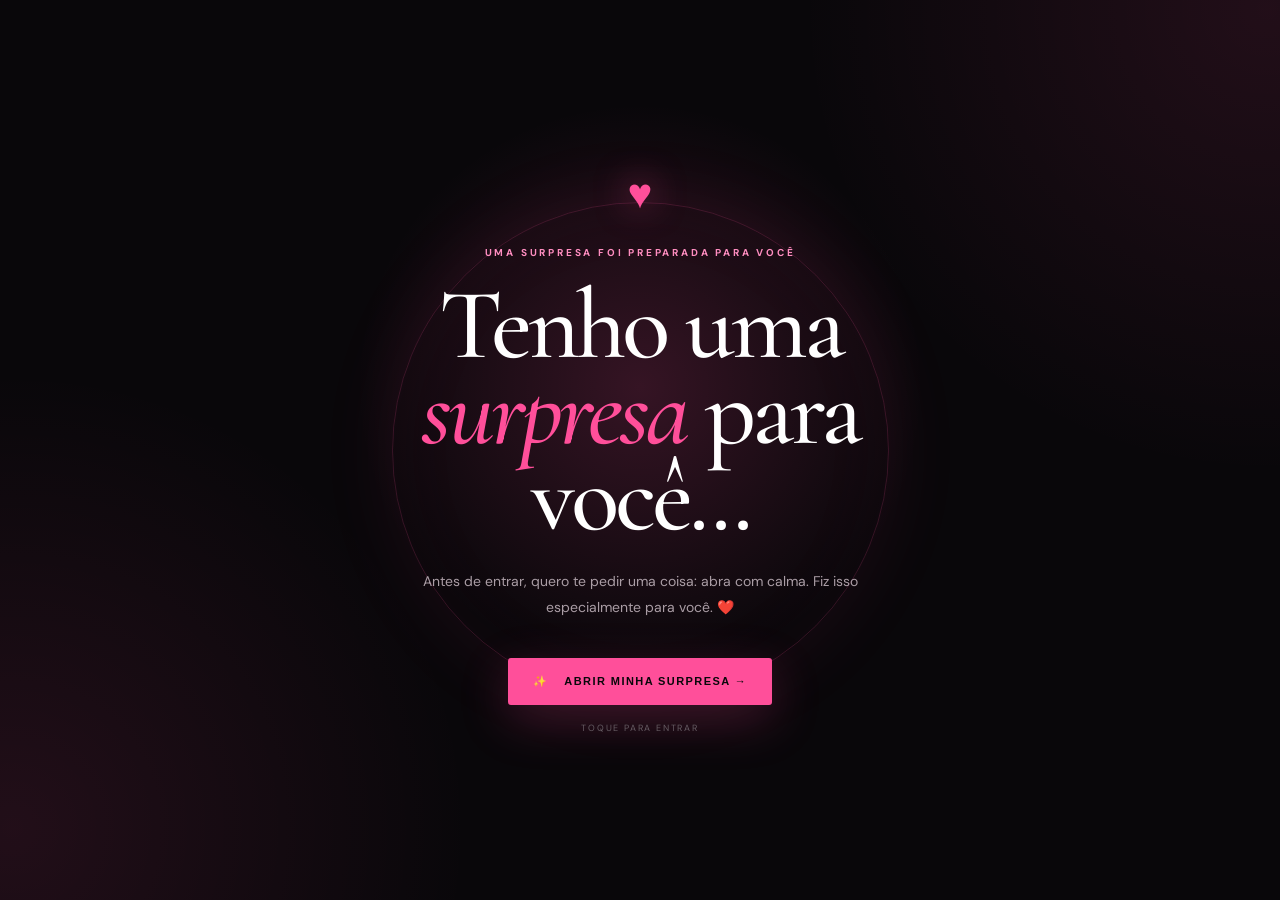
<file: index.html>
<!DOCTYPE html>
<html lang="pt-BR">
<head>
  <meta charset="UTF-8">
  <meta name="viewport" content="width=device-width, initial-scale=1.0">
  <meta name="theme-color" content="#09070a">
  <title>Tenho uma surpresa para você ❤️</title>
  <link rel="preconnect" href="https://fonts.googleapis.com">
  <link rel="preconnect" href="https://fonts.gstatic.com" crossorigin>
  <link href="https://fonts.googleapis.com/css2?family=Cormorant+Garamond:wght@400;500;600;700&family=DM+Sans:wght@400;500;600;700&display=swap" rel="stylesheet">
  <style>
    *{box-sizing:border-box;margin:0;padding:0}
    html,body{width:100%;height:100%;overflow:hidden}
    body{background:#09070a;color:#fff;font-family:"DM Sans",sans-serif}
    .entry{position:fixed;inset:0;display:flex;align-items:center;justify-content:center;overflow:hidden;background:#09070a;z-index:10}
    .entry:before{content:"";position:absolute;inset:-20%;background:radial-gradient(circle at 50% 45%,rgba(255,79,154,.18),transparent 25%),radial-gradient(circle at 15% 80%,rgba(255,79,154,.10),transparent 25%),radial-gradient(circle at 85% 15%,rgba(255,79,154,.10),transparent 25%);animation:glow 5s ease-in-out infinite alternate}
    .entry:after{content:"";position:absolute;width:55vmin;height:55vmin;border:1px solid rgba(255,79,154,.18);border-radius:50%;box-shadow:0 0 80px rgba(255,79,154,.08),inset 0 0 80px rgba(255,79,154,.04);animation:spin 18s linear infinite}
    .content{position:relative;z-index:2;text-align:center;width:min(90%,650px);padding:30px;animation:rise 1.2s ease both}
    .heart{font-size:42px;color:#ff4f9a;text-shadow:0 0 35px rgba(255,79,154,.6);margin-bottom:25px;animation:beat 1.8s ease-in-out infinite}
    .kicker{text-transform:uppercase;letter-spacing:.28em;font-size:10px;color:#ff8dc0;font-weight:700;margin-bottom:24px}
    h1{font-family:"Cormorant Garamond",serif;font-weight:500;font-size:clamp(58px,9vw,100px);line-height:.86;letter-spacing:-.04em}
    h1 em{display:inline-block;color:#ff4f9a;font-style:italic}
    .text{max-width:470px;margin:28px auto 38px;color:#aa9da5;line-height:1.8;font-size:14px}
    button{border:0;cursor:pointer;background:#ff4f9a;color:#09070a;padding:17px 25px;font-size:11px;font-weight:700;text-transform:uppercase;letter-spacing:.13em;border-radius:3px;box-shadow:0 15px 50px rgba(255,79,154,.22);transition:.3s}
    button:hover{transform:translateY(-3px);box-shadow:0 20px 65px rgba(255,79,154,.35)}
    button span{margin-right:12px}
    .hint{display:block;margin-top:17px;color:#665c63;font-size:9px;text-transform:uppercase;letter-spacing:.2em}
    .opening{animation:exit 1s cubic-bezier(.7,0,.2,1) forwards}
    @keyframes rise{from{opacity:0;transform:translateY(30px)}to{opacity:1;transform:translateY(0)}}
    @keyframes beat{0%,100%{transform:scale(1)}50%{transform:scale(1.12)}}
    @keyframes glow{from{transform:scale(1)}to{transform:scale(1.12)}}
    @keyframes spin{to{transform:rotate(360deg)}}
    @keyframes exit{to{opacity:0;transform:scale(1.04);visibility:hidden}}
  </style>
</head>
<body>
  <div class="entry" id="entry">
    <div class="content">
      <div class="heart">♥</div>
      <p class="kicker">uma surpresa foi preparada para você</p>
      <h1>Tenho uma<br><em>surpresa</em> para você...</h1>
      <p class="text">Antes de entrar, quero te pedir uma coisa: abra com calma. Fiz isso especialmente para você. ❤️</p>
      <button id="enter"><span>✨</span> abrir minha surpresa →</button>
      <small class="hint">toque para entrar</small>
    </div>
  </div>

  <script>
    document.getElementById('enter').addEventListener('click', function(){
      const entry=document.getElementById('entry');
      try { sessionStorage.setItem('surpriseOpened','1'); } catch(e) {}
      entry.classList.add('opening');
      setTimeout(function(){ window.location.href='site.html'; }, 850);
    });
  </script>
</body>
</html>
</file>
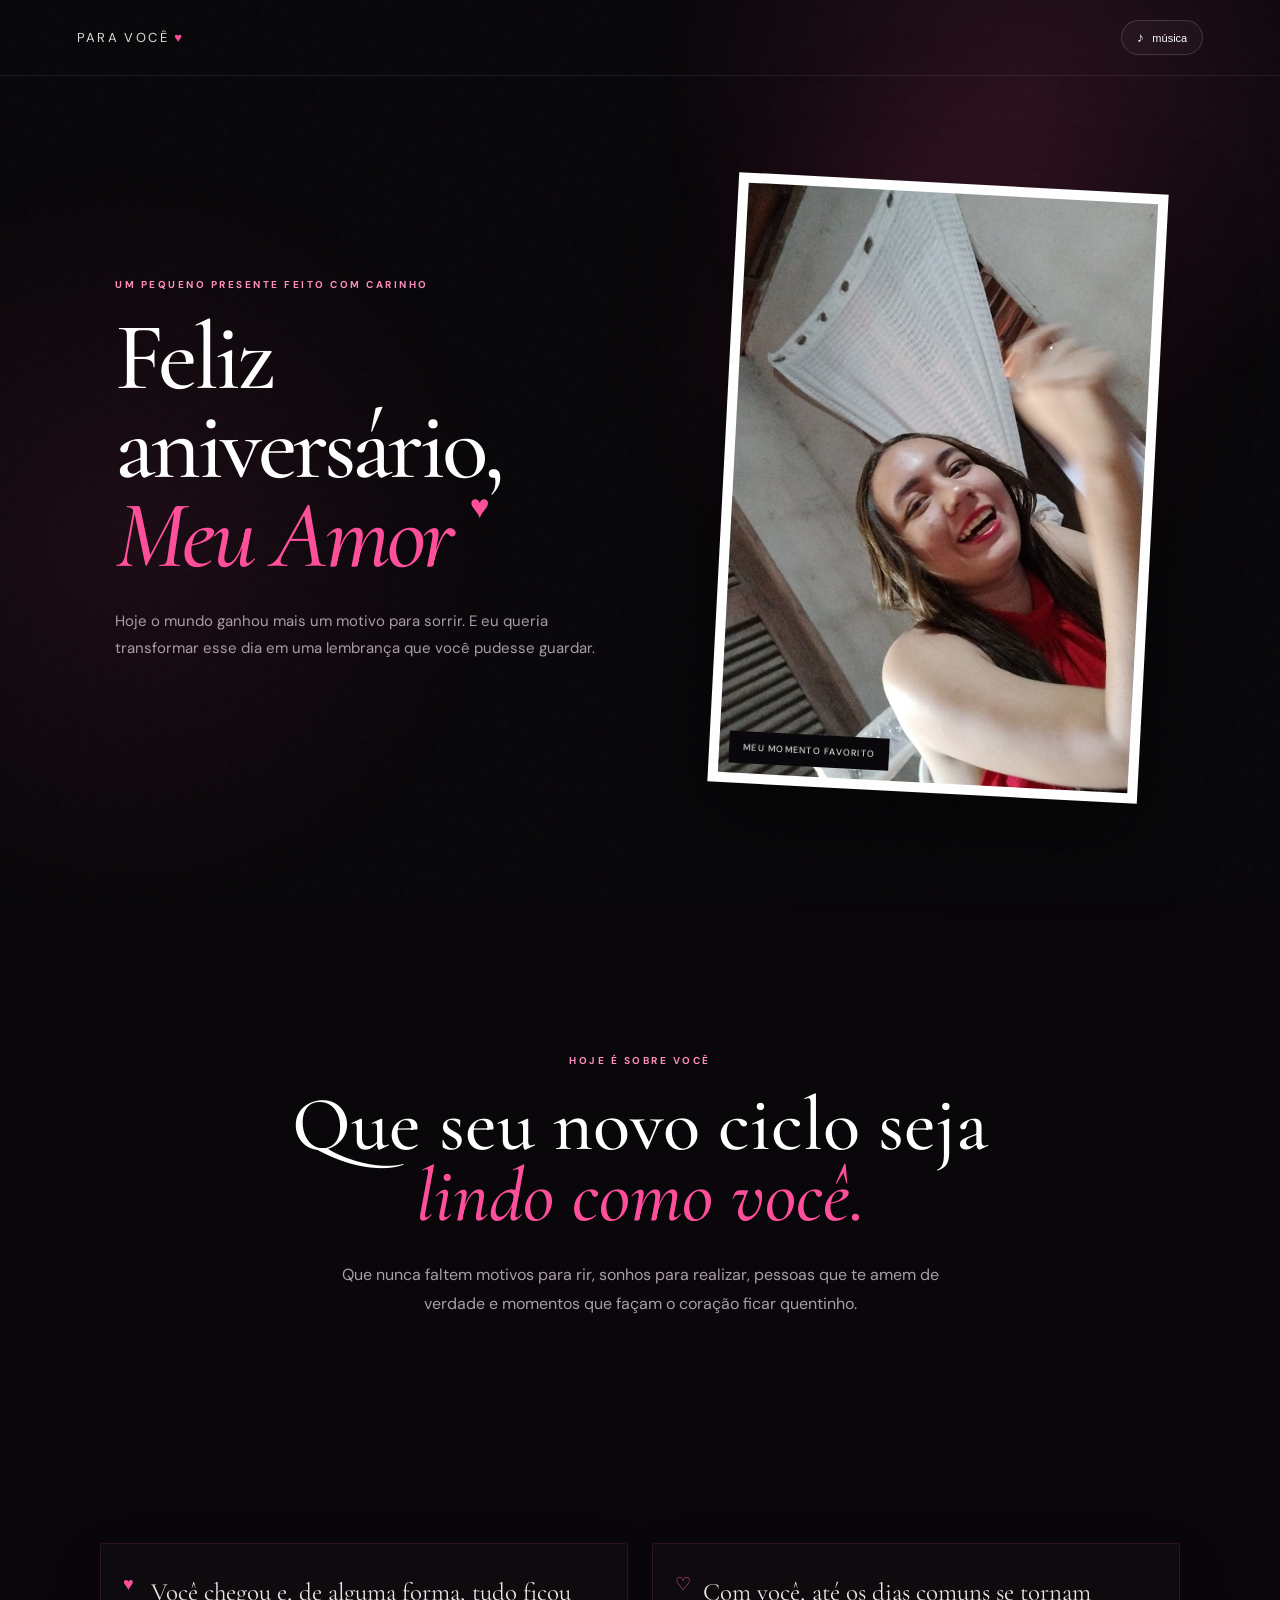
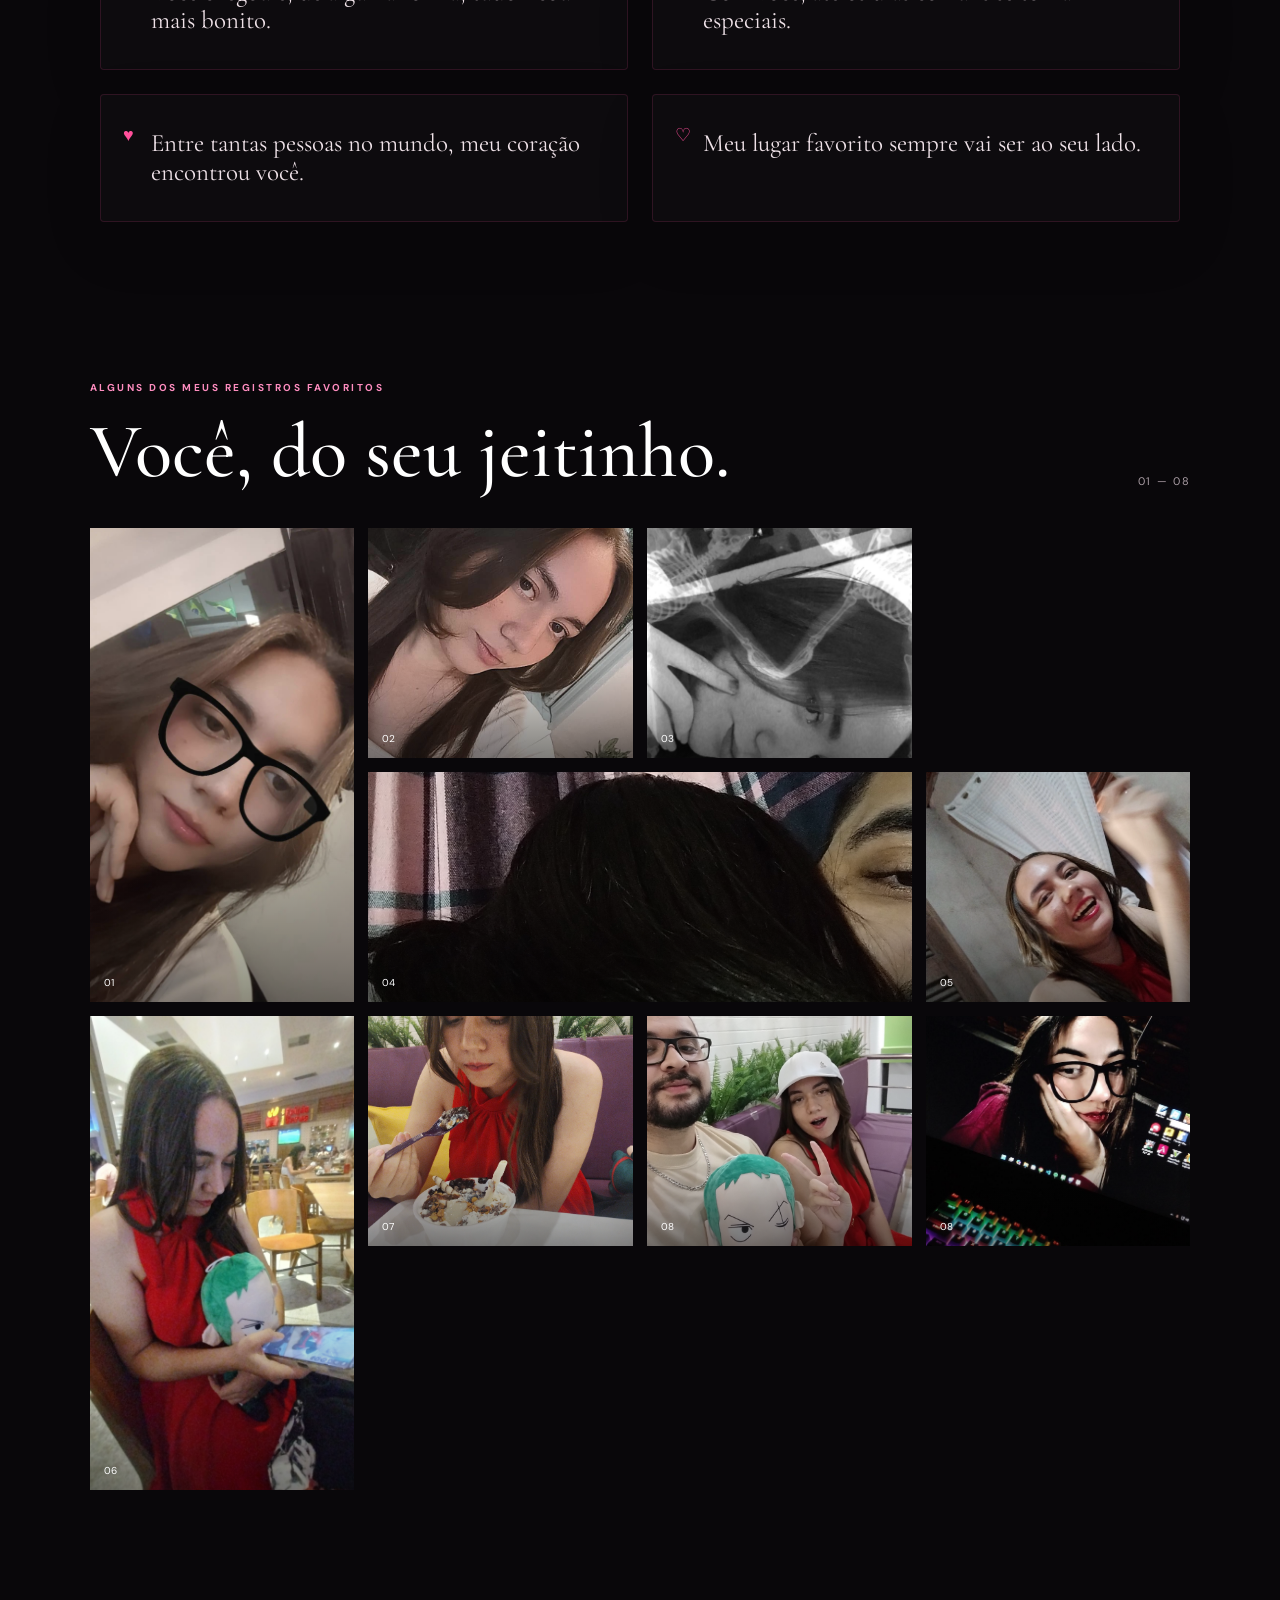
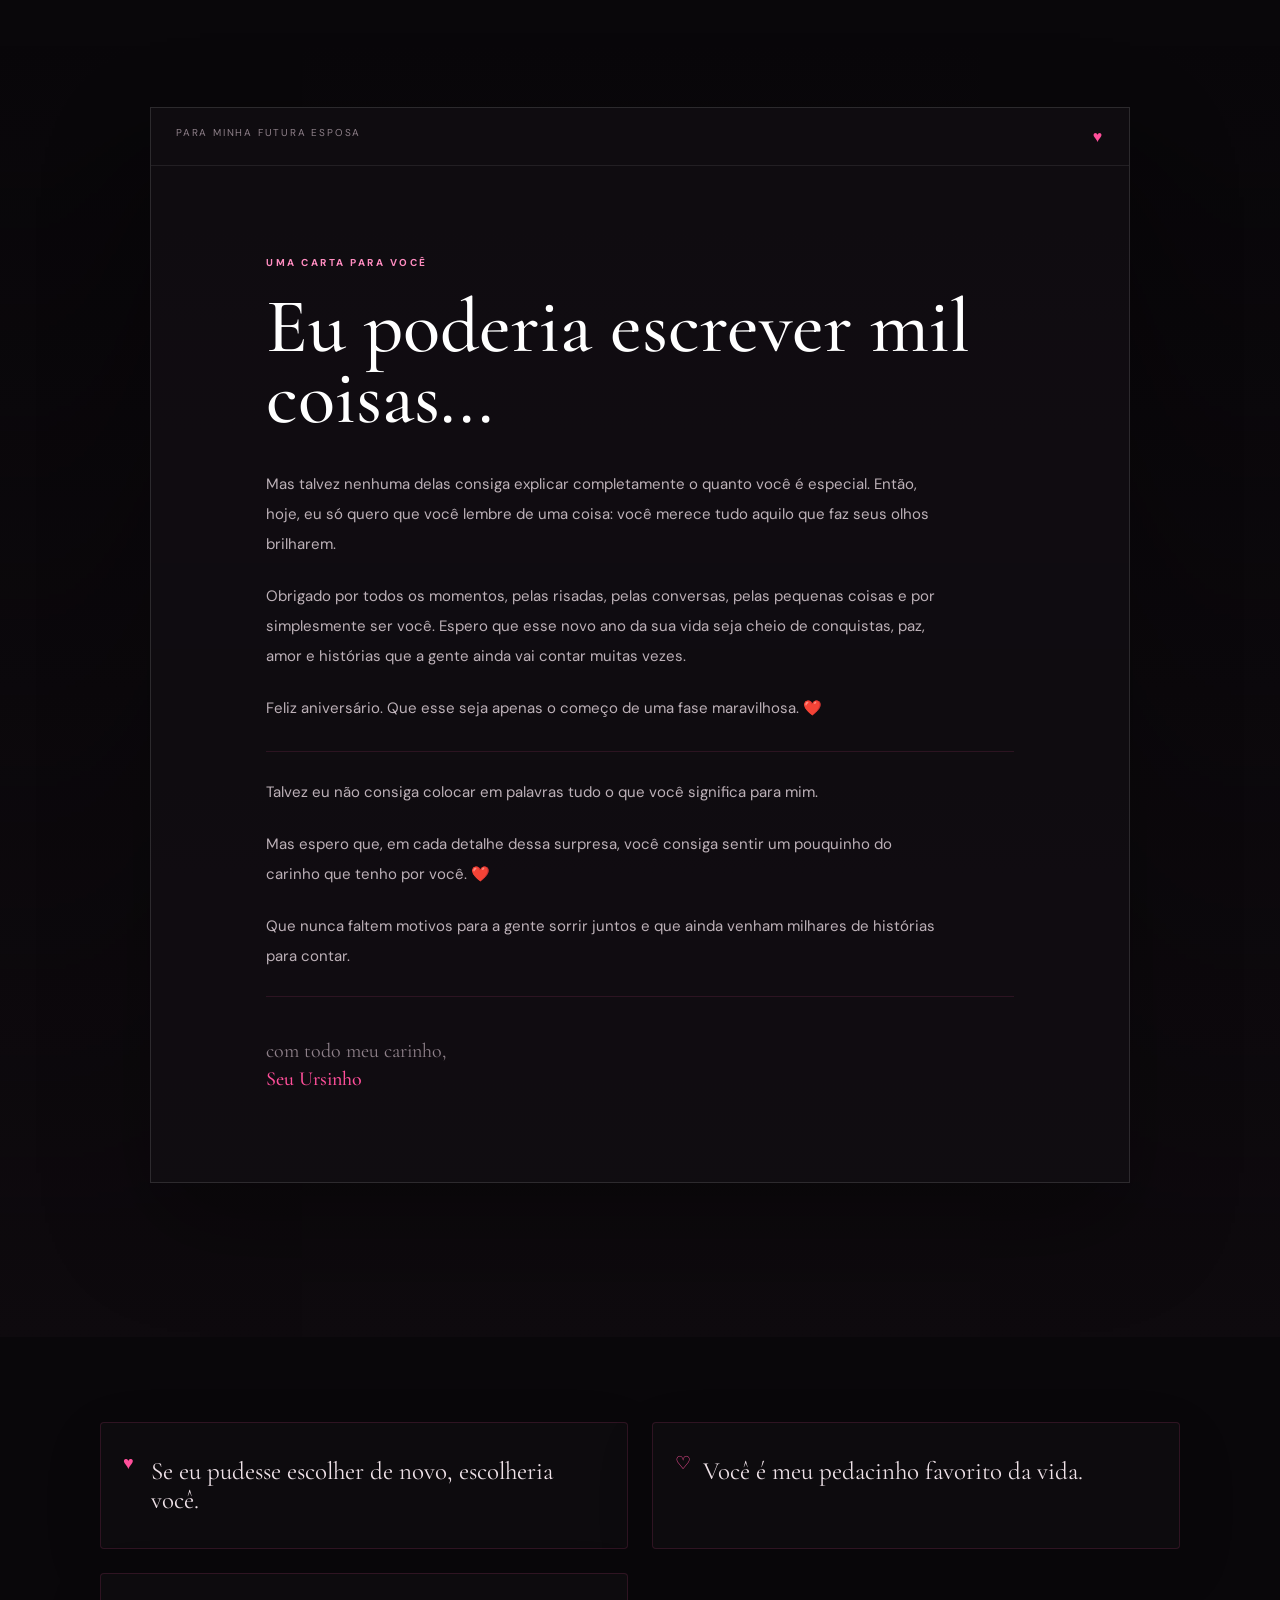
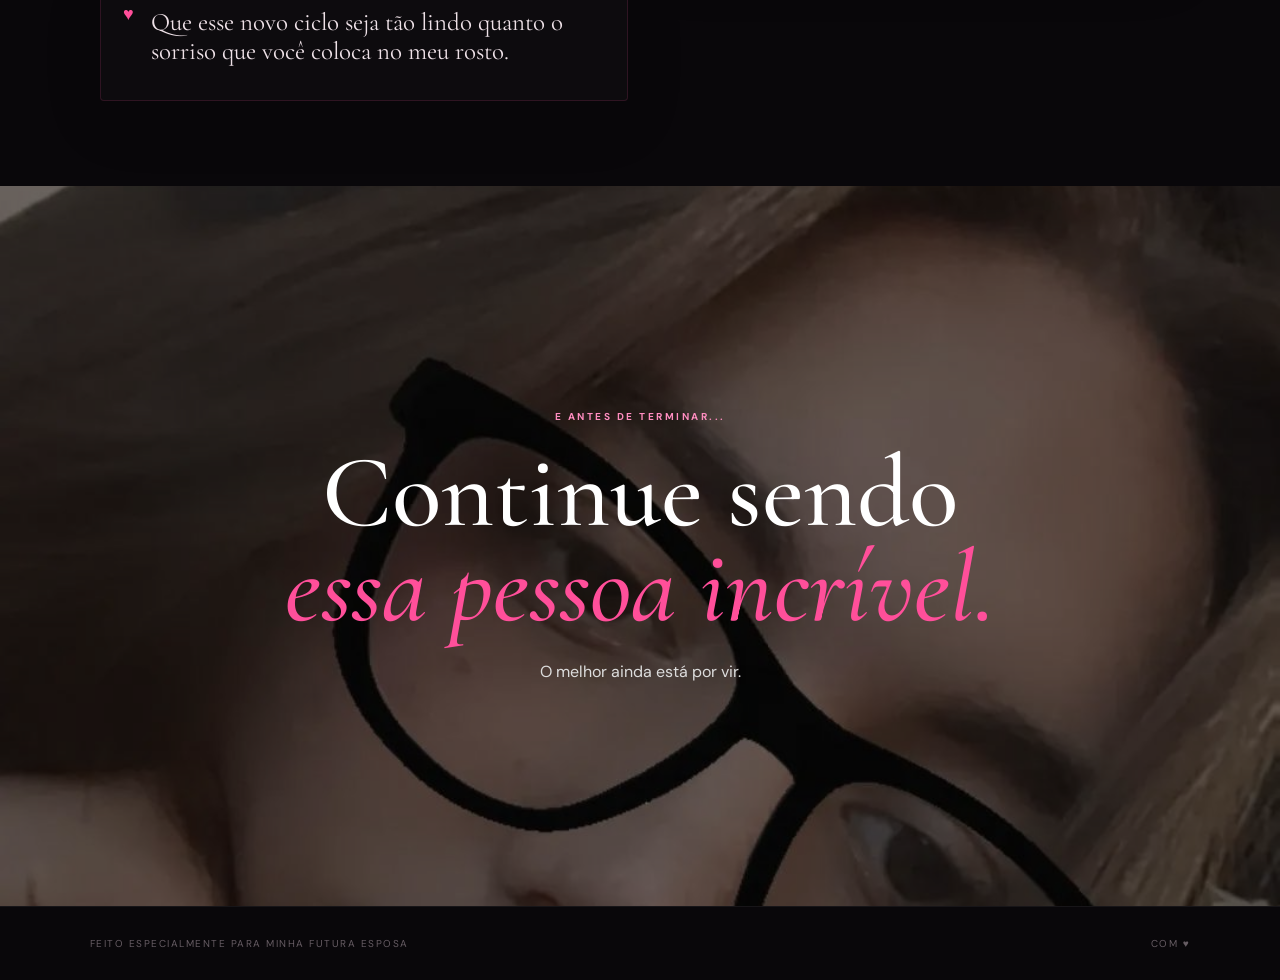
<file: site.html>
<!DOCTYPE html>
<html lang="pt-BR">
<head>
  <meta charset="UTF-8">
  <meta name="viewport" content="width=device-width, initial-scale=1.0">
  <meta name="theme-color" content="#09070a">
  <title>Feliz aniversário ❤️</title>
  <link rel="preconnect" href="https://fonts.googleapis.com">
  <link rel="preconnect" href="https://fonts.gstatic.com" crossorigin>
  <link href="https://fonts.googleapis.com/css2?family=Cormorant+Garamond:wght@400;500;600;700&family=DM+Sans:wght@400;500;600;700&display=swap" rel="stylesheet">
  <link rel="stylesheet" href="style.css">
</head>
<body>
  <div class="noise"></div>
  <div id="hearts"></div>

  <header class="topbar">
    <div class="brand">para você <span>♥</span></div>
    <button class="music-btn" id="musicBtn" aria-label="Ativar música">♪ <span>música</span></button>
  </header>

  <main>
    <section class="hero">
      <div class="hero-copy">
        <p class="eyebrow">um pequeno presente feito com carinho</p>
        <h1>Feliz aniversário,<br><em>Meu Amor</em> <span>♥</span></h1>
        <p class="hero-text">
          Hoje o mundo ganhou mais um motivo para sorrir.
          E eu queria transformar esse dia em uma lembrança que você pudesse guardar.
        </p>
      </div>

      <div class="hero-photo">
        <div class="photo-glow"></div>
        <div class="photo-frame">
          <img src="assets/foto-9.webp" alt="Foto especial">
          <div class="photo-tag">meu momento favorito</div>
        </div>
      </div>
    </section>

    <section class="intro">
      <p class="eyebrow">hoje é sobre você</p>
      <h2>Que seu novo ciclo seja<br><em>lindo como você.</em></h2>
      <p>
        Que nunca faltem motivos para rir, sonhos para realizar,
        pessoas que te amem de verdade e momentos que façam o coração
        ficar quentinho.
      </p>
    </section>


    <section class="sweet-messages">
      <div class="sweet-message"><span>♥</span><p>Você chegou e, de alguma forma, tudo ficou mais bonito.</p></div>
      <div class="sweet-message"><span>♡</span><p>Com você, até os dias comuns se tornam especiais.</p></div>
      <div class="sweet-message"><span>♥</span><p>Entre tantas pessoas no mundo, meu coração encontrou você.</p></div>
      <div class="sweet-message"><span>♡</span><p>Meu lugar favorito sempre vai ser ao seu lado.</p></div>
    </section>

    <section class="gallery-section">
      <div class="section-heading">
        <div>
          <p class="eyebrow">alguns dos meus registros favoritos</p>
          <h2>Você, do seu jeitinho.</h2>
        </div>
        <span class="counter">01 — 08</span>
      </div>

      <div class="gallery">
        <figure class="gallery-card tall"><img src="assets/foto-3.jpg" alt="Momento especial"><span>01</span></figure>
        <figure class="gallery-card"><img src="assets/foto-5.jpg" alt="Momento especial"><span>02</span></figure>
        <figure class="gallery-card"><img src="assets/foto-6.jpg" alt="Momento especial"><span>03</span></figure>
        <figure class="gallery-card wide"><img src="assets/foto-8.jpg" alt="Momento especial"><span>04</span></figure>
        <figure class="gallery-card"><img src="assets/foto-9.webp" alt="Momento especial"><span>05</span></figure>
        <figure class="gallery-card tall"><img src="assets/foto-10.jpg" alt="Momento especial"><span>06</span></figure>
        <figure class="gallery-card"><img src="assets/foto-11.jpg" alt="Momento especial"><span>07</span></figure>
        <figure class="gallery-card"><img src="assets/foto-15.jpg" alt="Momento especial"><span>08</span></figure>
        <figure class="gallery-card"><img src="assets/foto-1.jpg" alt="Momento especial"><span>08</span></figure>
      </div>
    </section>

    <section class="letter" id="carta">
      <div class="letter-card">
        <div class="letter-top">
          <span>para minha futura esposa</span>
          <span>♥</span>
        </div>
        <div class="letter-body">
          <p class="eyebrow">uma carta para você</p>
          <h2>Eu poderia escrever mil coisas...</h2>
          <p>
            Mas talvez nenhuma delas consiga explicar completamente o quanto
            você é especial. Então, hoje, eu só quero que você lembre de uma
            coisa: você merece tudo aquilo que faz seus olhos brilharem.
          </p>
          <p>
            Obrigado por todos os momentos, pelas risadas, pelas conversas,
            pelas pequenas coisas e por simplesmente ser você. Espero que esse
            novo ano da sua vida seja cheio de conquistas, paz, amor e
            histórias que a gente ainda vai contar muitas vezes.
          </p>
          <p>
            Feliz aniversário. Que esse seja apenas o começo de uma fase
            maravilhosa. ❤️
          </p>

          <div class="extra-note">
            <p>Talvez eu não consiga colocar em palavras tudo o que você significa para mim.</p>
            <p>Mas espero que, em cada detalhe dessa surpresa, você consiga sentir um pouquinho do carinho que tenho por você. ❤️</p>
            <p>Que nunca faltem motivos para a gente sorrir juntos e que ainda venham milhares de histórias para contar.</p>
          </div>
          <div class="signature">com todo meu carinho,<br><strong>Seu Ursinho</strong></div>
        </div>
      </div>
    </section>


    <section class="sweet-messages final-messages">
      <div class="sweet-message"><span>♥</span><p>Se eu pudesse escolher de novo, escolheria você.</p></div>
      <div class="sweet-message"><span>♡</span><p>Você é meu pedacinho favorito da vida.</p></div>
      <div class="sweet-message"><span>♥</span><p>Que esse novo ciclo seja tão lindo quanto o sorriso que você coloca no meu rosto.</p></div>
    </section>

    <section class="final-photo">
      <div class="final-overlay">
        <p class="eyebrow">e antes de terminar...</p>
        <h2>Continue sendo<br><em>essa pessoa incrível.</em></h2>
        <p>O melhor ainda está por vir.</p>
      </div>
      <img src="assets/foto-7.jpg" alt="Foto final">
    </section>
  </main>

  <footer>
    <span>feito especialmente para minha futura esposa</span>
    <span>com ♥</span>
  </footer>

  <audio id="bgMusic" loop autoplay>
    <!-- Coloque sua música em assets/musica.mp3 para ativar o botão -->
    <source src="assets/musica.mp3" type="audio/mpeg">
  </audio>

  <script src="script.js"></script>
</body>
</html>
</file>
<file: style.css>
*{box-sizing:border-box;margin:0;padding:0}
:root{--bg:#09070a;--pink:#ff4f9a;--pink2:#ff8dc0;--soft:#f8e9f0;--muted:#aa9da5;--card:#120e13}
html{scroll-behavior:smooth}
body{background:var(--bg);color:#fff;font-family:"DM Sans",sans-serif;overflow-x:hidden}
body:before{content:"";position:fixed;inset:0;pointer-events:none;background:radial-gradient(circle at 80% 10%,rgba(255,79,154,.13),transparent 28%),radial-gradient(circle at 10% 60%,rgba(255,79,154,.08),transparent 30%);z-index:-2}
.noise{position:fixed;inset:0;opacity:.035;pointer-events:none;z-index:50;background-image:url("data:image/svg+xml,%3Csvg viewBox='0 0 160 160' xmlns='http://www.w3.org/2000/svg'%3E%3Cfilter id='n'%3E%3CfeTurbulence type='fractalNoise' baseFrequency='.9' numOctaves='4' stitchTiles='stitch'/%3E%3C/filter%3E%3Crect width='100%25' height='100%25' filter='url(%23n)' opacity='.5'/%3E%3C/svg%3E")}
.topbar{height:76px;padding:0 6vw;display:flex;align-items:center;justify-content:space-between;border-bottom:1px solid rgba(255,255,255,.08);position:relative;z-index:5}
.brand{font-size:13px;text-transform:uppercase;letter-spacing:.18em;color:#ddd}.brand span{color:var(--pink)}
.music-btn{border:1px solid rgba(255,255,255,.15);background:rgba(255,255,255,.03);color:#fff;padding:9px 15px;border-radius:100px;cursor:pointer}.music-btn span{font-size:11px;margin-left:5px}
.hero{min-height:calc(100vh - 76px);display:grid;grid-template-columns:1fr .85fr;align-items:center;gap:5vw;padding:7vw 9vw}
.eyebrow{text-transform:uppercase;letter-spacing:.25em;font-size:10px;color:var(--pink2);font-weight:700;margin-bottom:22px}
h1,h2{font-family:"Cormorant Garamond",serif;font-weight:500;line-height:.93}
h1{font-size:clamp(58px,7.5vw,115px);letter-spacing:-.04em}h1 em,h2 em{color:var(--pink);font-style:italic}h1 span{font-family:DM Sans;font-size:.35em;color:var(--pink);vertical-align:top}
.hero-text{max-width:500px;color:var(--muted);line-height:1.8;margin:28px 0 36px;font-size:15px}
.primary-btn{display:inline-flex;align-items:center;gap:18px;text-decoration:none;color:#09070a;background:var(--pink);padding:15px 21px;border-radius:3px;font-size:12px;font-weight:700;text-transform:uppercase;letter-spacing:.1em;transition:.3s}.primary-btn:hover{transform:translateY(-3px);box-shadow:0 12px 40px rgba(255,79,154,.25)}
.hero-photo{display:flex;justify-content:center;position:relative}.photo-glow{position:absolute;width:75%;aspect-ratio:1;background:rgba(255,79,154,.18);filter:blur(80px);border-radius:50%}
.photo-frame{width:min(430px,80vw);position:relative;transform:rotate(3deg);padding:10px;background:#fff;box-shadow:0 30px 80px rgba(0,0,0,.5)}
.photo-frame img{display:block;width:100%;height:590px;object-fit:cover;filter:saturate(.92)}
.photo-tag{position:absolute;bottom:20px;left:20px;background:#09070a;color:#fff;padding:10px 14px;font-size:9px;letter-spacing:.14em;text-transform:uppercase}
.intro{text-align:center;padding:12vw 20px;max-width:850px;margin:auto}.intro h2{font-size:clamp(50px,6vw,85px)}.intro>p:last-child{max-width:600px;margin:30px auto 0;color:var(--muted);line-height:1.8}
.gallery-section{padding:7vw 7vw 12vw}.section-heading{display:flex;align-items:end;justify-content:space-between;margin-bottom:40px}.section-heading h2{font-size:clamp(48px,6vw,78px)}.counter{color:var(--muted);font-size:11px;letter-spacing:.15em}
.gallery{display:grid;grid-template-columns:repeat(4,1fr);grid-auto-rows:230px;gap:14px}
.gallery-card{position:relative;overflow:hidden;background:var(--card);margin:0}.gallery-card.tall{grid-row:span 2}.gallery-card.wide{grid-column:span 2}.gallery-card img{width:100%;height:100%;object-fit:cover;transition:transform .7s cubic-bezier(.2,.7,.2,1);filter:saturate(.85)}.gallery-card:hover img{transform:scale(1.06)}.gallery-card:after{content:"";position:absolute;inset:0;background:linear-gradient(180deg,transparent 60%,rgba(0,0,0,.45))}.gallery-card span{position:absolute;z-index:2;bottom:13px;left:14px;font-size:10px;color:#fff}
.letter{padding:5vw 7vw 12vw;background:linear-gradient(180deg,transparent,#0e0a0e)}.letter-card{max-width:980px;margin:auto;border:1px solid rgba(255,255,255,.12);background:rgba(18,14,19,.82);box-shadow:0 40px 100px rgba(0,0,0,.3)}.letter-top{padding:18px 25px;border-bottom:1px solid rgba(255,255,255,.08);display:flex;justify-content:space-between;color:#8f818a;font-size:10px;text-transform:uppercase;letter-spacing:.18em}.letter-top span:last-child{color:var(--pink);font-size:16px}.letter-body{padding:7vw 9vw}.letter-body h2{font-size:clamp(50px,6vw,78px);max-width:720px;margin-bottom:35px}.letter-body p:not(.eyebrow){max-width:680px;color:#bdb1b8;line-height:2;font-size:15px;margin-bottom:22px}.signature{margin-top:40px;color:#8f818a;font-family:"Cormorant Garamond";font-size:20px;line-height:1.4}.signature strong{color:var(--pink);font-weight:500}
.final-photo{height:80vh;min-height:600px;position:relative;overflow:hidden}.final-photo img{width:100%;height:100%;object-fit:cover;object-position:center 35%;filter:brightness(.48) saturate(.8)}.final-overlay{position:absolute;z-index:2;inset:0;display:flex;flex-direction:column;justify-content:center;align-items:center;text-align:center}.final-overlay h2{font-size:clamp(60px,8vw,110px)}.final-overlay p:last-child{color:#ddd;margin-top:25px}
footer{padding:30px 7vw;display:flex;justify-content:space-between;color:#665c63;font-size:10px;text-transform:uppercase;letter-spacing:.15em;border-top:1px solid rgba(255,255,255,.06)}
.heart{position:fixed;z-index:1;bottom:-30px;color:var(--pink);font-size:13px;pointer-events:none;animation:float 6s linear forwards;opacity:.65}@keyframes float{to{transform:translateY(-110vh) translateX(var(--x)) rotate(30deg);opacity:0}}
@media(max-width:800px){.topbar{padding:0 22px}.hero{grid-template-columns:1fr;padding:70px 25px 90px;text-align:center}.hero-text{margin-left:auto;margin-right:auto}.hero-photo{margin-top:30px}.photo-frame img{height:520px}.gallery-section,.letter{padding-left:20px;padding-right:20px}.gallery{grid-template-columns:repeat(2,1fr);grid-auto-rows:190px}.gallery-card.wide{grid-column:span 2}.section-heading{align-items:start}.counter{margin-top:8px}.letter-body{padding:60px 30px}.final-photo{height:70vh;min-height:500px}footer{padding:25px 20px}}
@media(max-width:480px){h1{font-size:58px}.photo-frame img{height:470px}.gallery{grid-auto-rows:180px;gap:9px}.gallery-card.tall{grid-row:span 2}.intro{padding-top:100px;padding-bottom:100px}.final-overlay{padding:25px}}


/* Mensagens fofas adicionadas */
.sweet-messages{width:min(1080px,90%);margin:0 auto;padding:70px 0;display:grid;grid-template-columns:repeat(2,minmax(0,1fr));gap:24px}
.sweet-message{position:relative;padding:34px 34px 34px 50px;border:1px solid rgba(255,79,154,.14);background:rgba(255,255,255,.018);border-radius:4px;box-shadow:0 20px 60px rgba(0,0,0,.12)}
.sweet-message span{position:absolute;left:22px;top:28px;color:#ff4f9a;font-size:18px}
.sweet-message p{font-family:"Cormorant Garamond",serif;font-size:25px;line-height:1.15;color:#eee1e7}
.extra-note{margin:28px 0 10px;padding:25px 0;border-top:1px solid rgba(255,79,154,.12);border-bottom:1px solid rgba(255,79,154,.12)}
.extra-note p{color:#aa9da5;line-height:1.8;margin:0 0 12px}
.extra-note p:last-child{margin-bottom:0}
.final-messages{padding-top:85px;padding-bottom:85px}
@media(max-width:700px){.sweet-messages{grid-template-columns:1fr;padding:45px 0;gap:15px}.sweet-message{padding:28px 24px 28px 45px}.sweet-message span{left:18px;top:23px}.sweet-message p{font-size:22px}.extra-note{margin-top:20px}}
</file>
